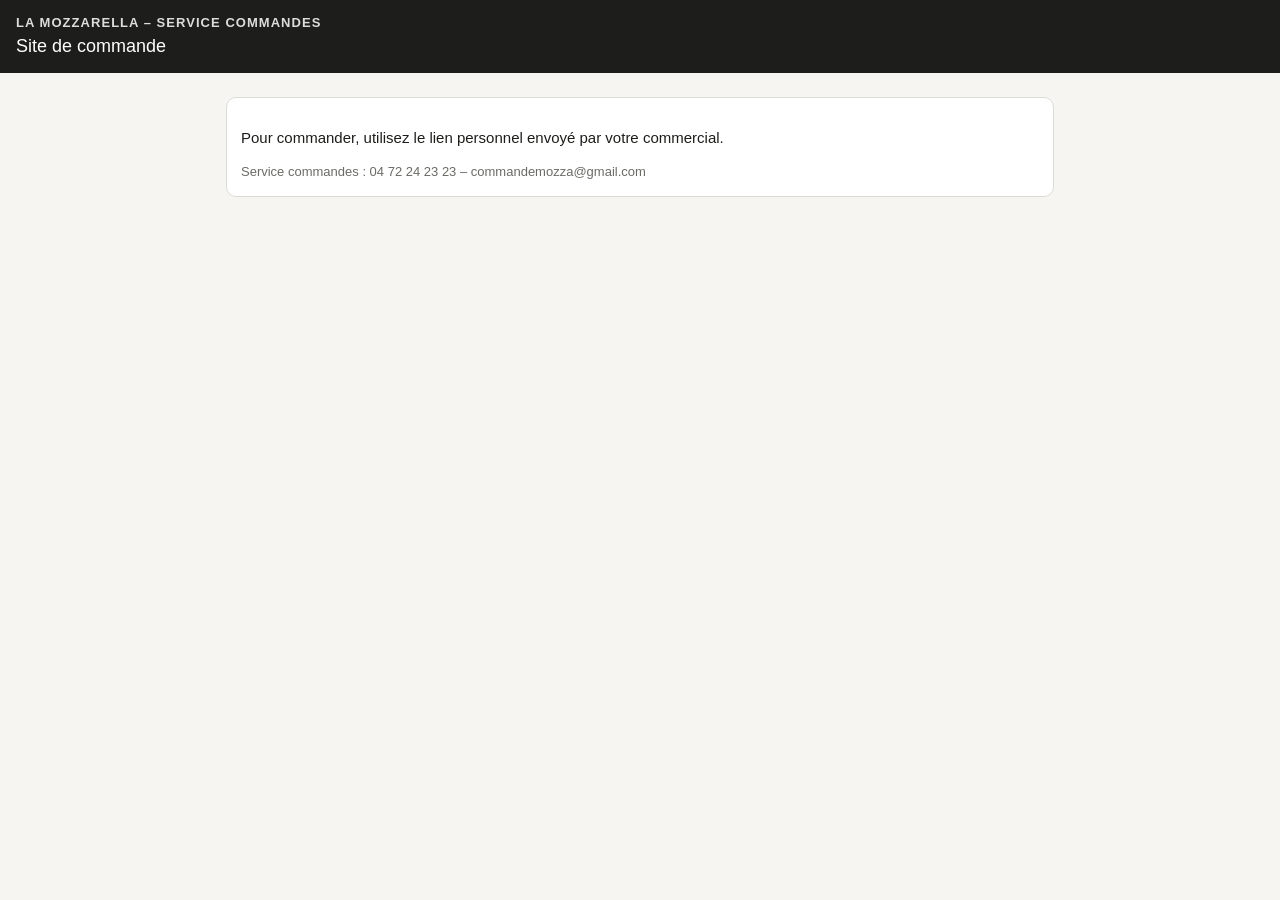
<file: site_commandes/index.html>
<!doctype html><html lang="fr"><head><meta charset="utf-8"><meta name="viewport" content="width=device-width,initial-scale=1">
<meta name="robots" content="noindex,nofollow"><title>Commandes – La Mozzarella</title><link rel="stylesheet" href="assets/style.css"></head>
<body><header class="top"><div class="brand">LA MOZZARELLA – SERVICE COMMANDES</div><div class="sub">Site de commande</div></header>
<main><div class="card"><p>Pour commander, utilisez le lien personnel envoyé par votre commercial.</p>
<p class="hint">Service commandes : 04 72 24 23 23 – commandemozza@gmail.com</p></div></main></body></html>
</file>
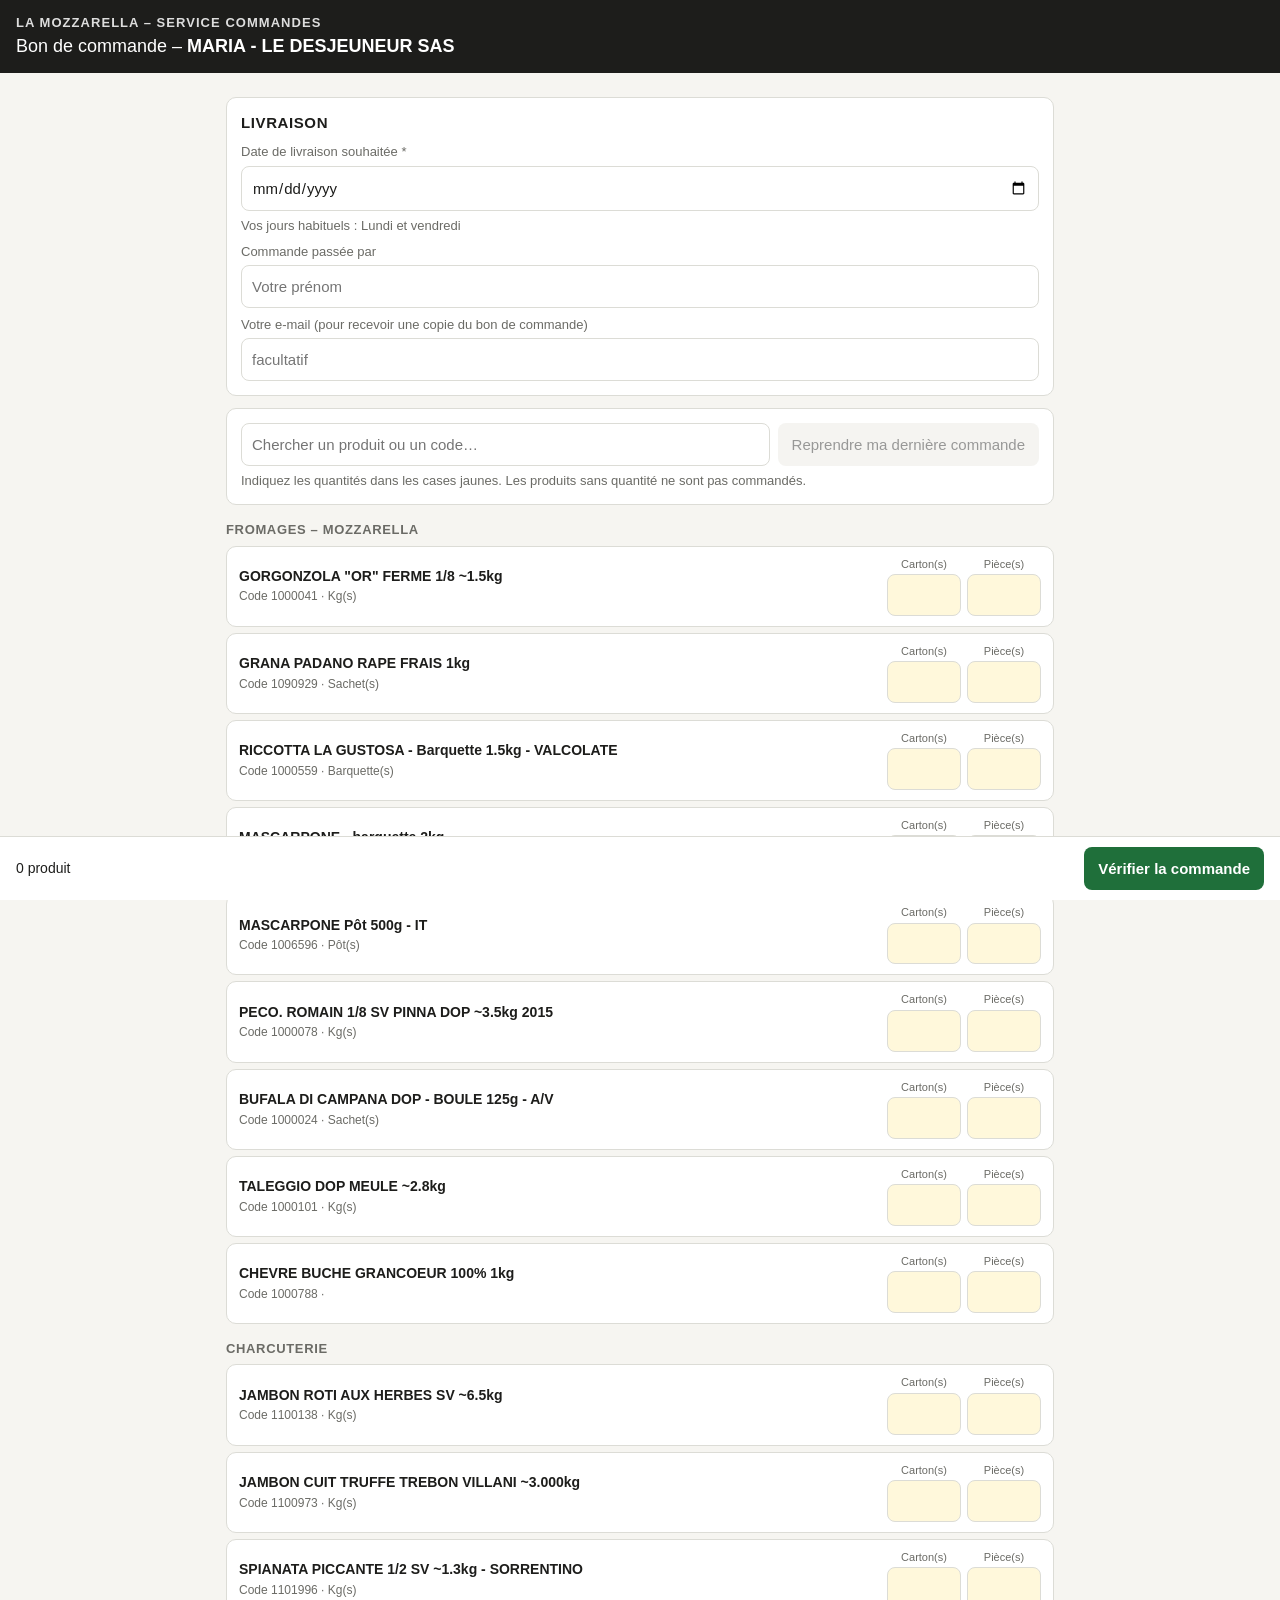
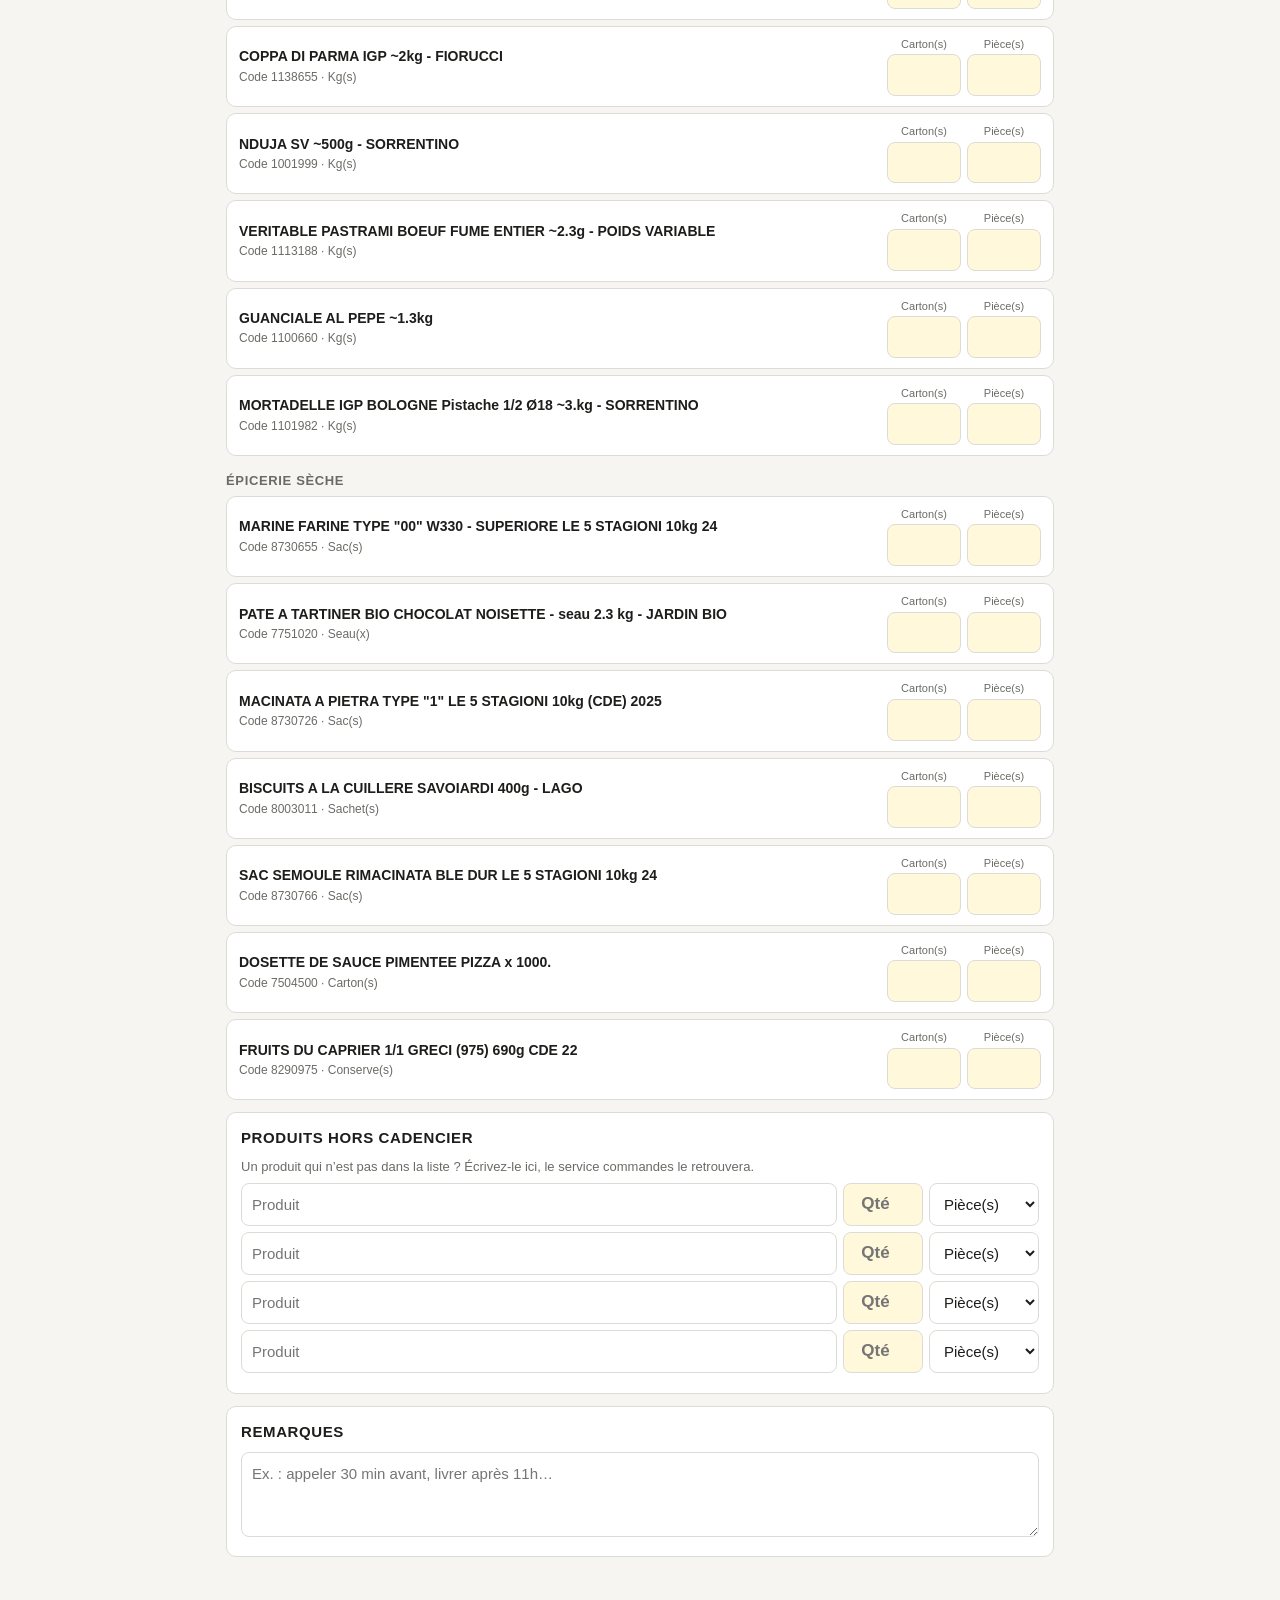
<file: site_commandes/613f5e9f/index.html>
<!doctype html>
<html lang="fr"><head><meta charset="utf-8"><meta name="viewport" content="width=device-width,initial-scale=1">
<meta name="robots" content="noindex,nofollow"><title>Commande – MARIA – La Mozzarella</title>
<link rel="stylesheet" href="../assets/style.css"></head>
<body><header class="top"><div class="brand">LA MOZZARELLA – SERVICE COMMANDES</div><div class="sub">Bon de commande – <strong id="client"></strong></div></header>
<main id="app"></main>
<script>window.CLIENT = {"token": "613f5e9f", "short": "MARIA", "client": "MARIA - LE DESJEUNEUR SAS", "commercial": "Jean-Marc Félix", "qtycols": ["Carton(s)", "Pièce(s)"], "sections": [{"name": "FROMAGES – MOZZARELLA", "items": [{"code": "1000041", "designation": "GORGONZOLA \"OR\" FERME 1/8 ~1.5kg", "unit": "Kg(s)"}, {"code": "1090929", "designation": "GRANA PADANO RAPE FRAIS 1kg", "unit": "Sachet(s)"}, {"code": "1000559", "designation": "RICCOTTA LA GUSTOSA - Barquette 1.5kg - VALCOLATE", "unit": "Barquette(s)"}, {"code": "1001739", "designation": "MASCARPONE - barquette 2kg", "unit": "Pôt(s)"}, {"code": "1006596", "designation": "MASCARPONE Pôt 500g - IT", "unit": "Pôt(s)"}, {"code": "1000078", "designation": "PECO. ROMAIN 1/8 SV PINNA DOP ~3.5kg 2015", "unit": "Kg(s)"}, {"code": "1000024", "designation": "BUFALA DI CAMPANA DOP - BOULE 125g - A/V", "unit": "Sachet(s)"}, {"code": "1000101", "designation": "TALEGGIO DOP MEULE ~2.8kg", "unit": "Kg(s)"}, {"code": "1000788", "designation": "CHEVRE BUCHE GRANCOEUR 100% 1kg", "unit": ""}]}, {"name": "CHARCUTERIE", "items": [{"code": "1100138", "designation": "JAMBON ROTI AUX HERBES SV ~6.5kg", "unit": "Kg(s)"}, {"code": "1100973", "designation": "JAMBON CUIT TRUFFE TREBON VILLANI ~3.000kg", "unit": "Kg(s)"}, {"code": "1101996", "designation": "SPIANATA PICCANTE 1/2 SV ~1.3kg - SORRENTINO", "unit": "Kg(s)"}, {"code": "1138655", "designation": "COPPA DI PARMA IGP ~2kg - FIORUCCI", "unit": "Kg(s)"}, {"code": "1001999", "designation": "NDUJA SV ~500g - SORRENTINO", "unit": "Kg(s)"}, {"code": "1113188", "designation": "VERITABLE PASTRAMI BOEUF FUME ENTIER ~2.3g - POIDS VARIABLE", "unit": "Kg(s)"}, {"code": "1100660", "designation": "GUANCIALE AL PEPE ~1.3kg", "unit": "Kg(s)"}, {"code": "1101982", "designation": "MORTADELLE IGP BOLOGNE Pistache 1/2 Ø18 ~3.kg - SORRENTINO", "unit": "Kg(s)"}]}, {"name": "ÉPICERIE SÈCHE", "items": [{"code": "8730655", "designation": "MARINE FARINE TYPE \"00\" W330 - SUPERIORE LE 5 STAGIONI 10kg 24", "unit": "Sac(s)"}, {"code": "7751020", "designation": "PATE A TARTINER BIO CHOCOLAT NOISETTE - seau 2.3 kg - JARDIN BIO", "unit": "Seau(x)"}, {"code": "8730726", "designation": "MACINATA A PIETRA TYPE \"1\" LE 5 STAGIONI 10kg (CDE) 2025", "unit": "Sac(s)"}, {"code": "8003011", "designation": "BISCUITS A LA CUILLERE SAVOIARDI 400g - LAGO", "unit": "Sachet(s)"}, {"code": "8730766", "designation": "SAC SEMOULE RIMACINATA BLE DUR LE 5 STAGIONI 10kg 24", "unit": "Sac(s)"}, {"code": "7504500", "designation": "DOSETTE DE SAUCE PIMENTEE PIZZA x 1000.", "unit": "Carton(s)"}, {"code": "8290975", "designation": "FRUITS DU CAPRIER 1/1 GRECI (975) 690g CDE 22", "unit": "Conserve(s)"}]}], "livraison": "Lundi et vendredi"};</script>
<script src="../assets/config.js"></script>
<script src="../assets/vendor/jspdf.umd.min.js"></script>
<script src="../assets/vendor/jspdf.plugin.autotable.min.js"></script>
<script src="../assets/app.js"></script>
</body></html>
</file>
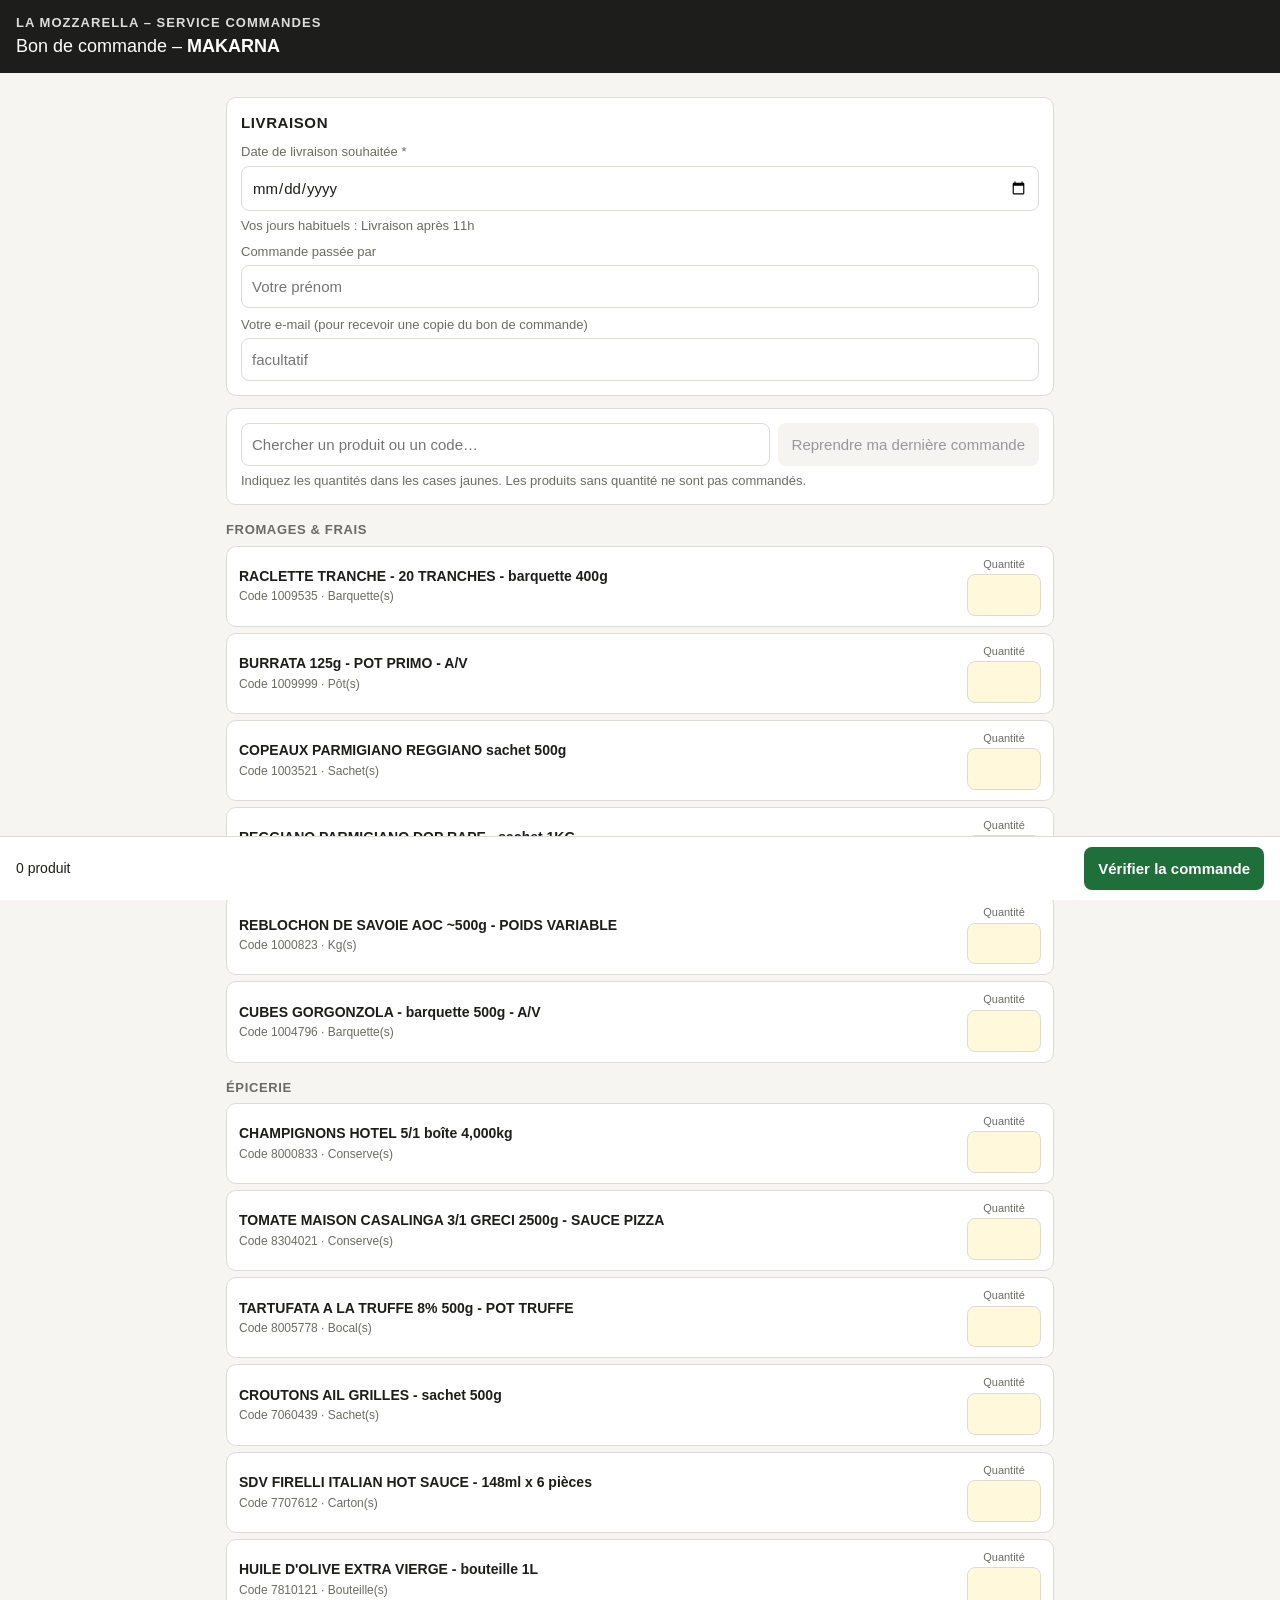
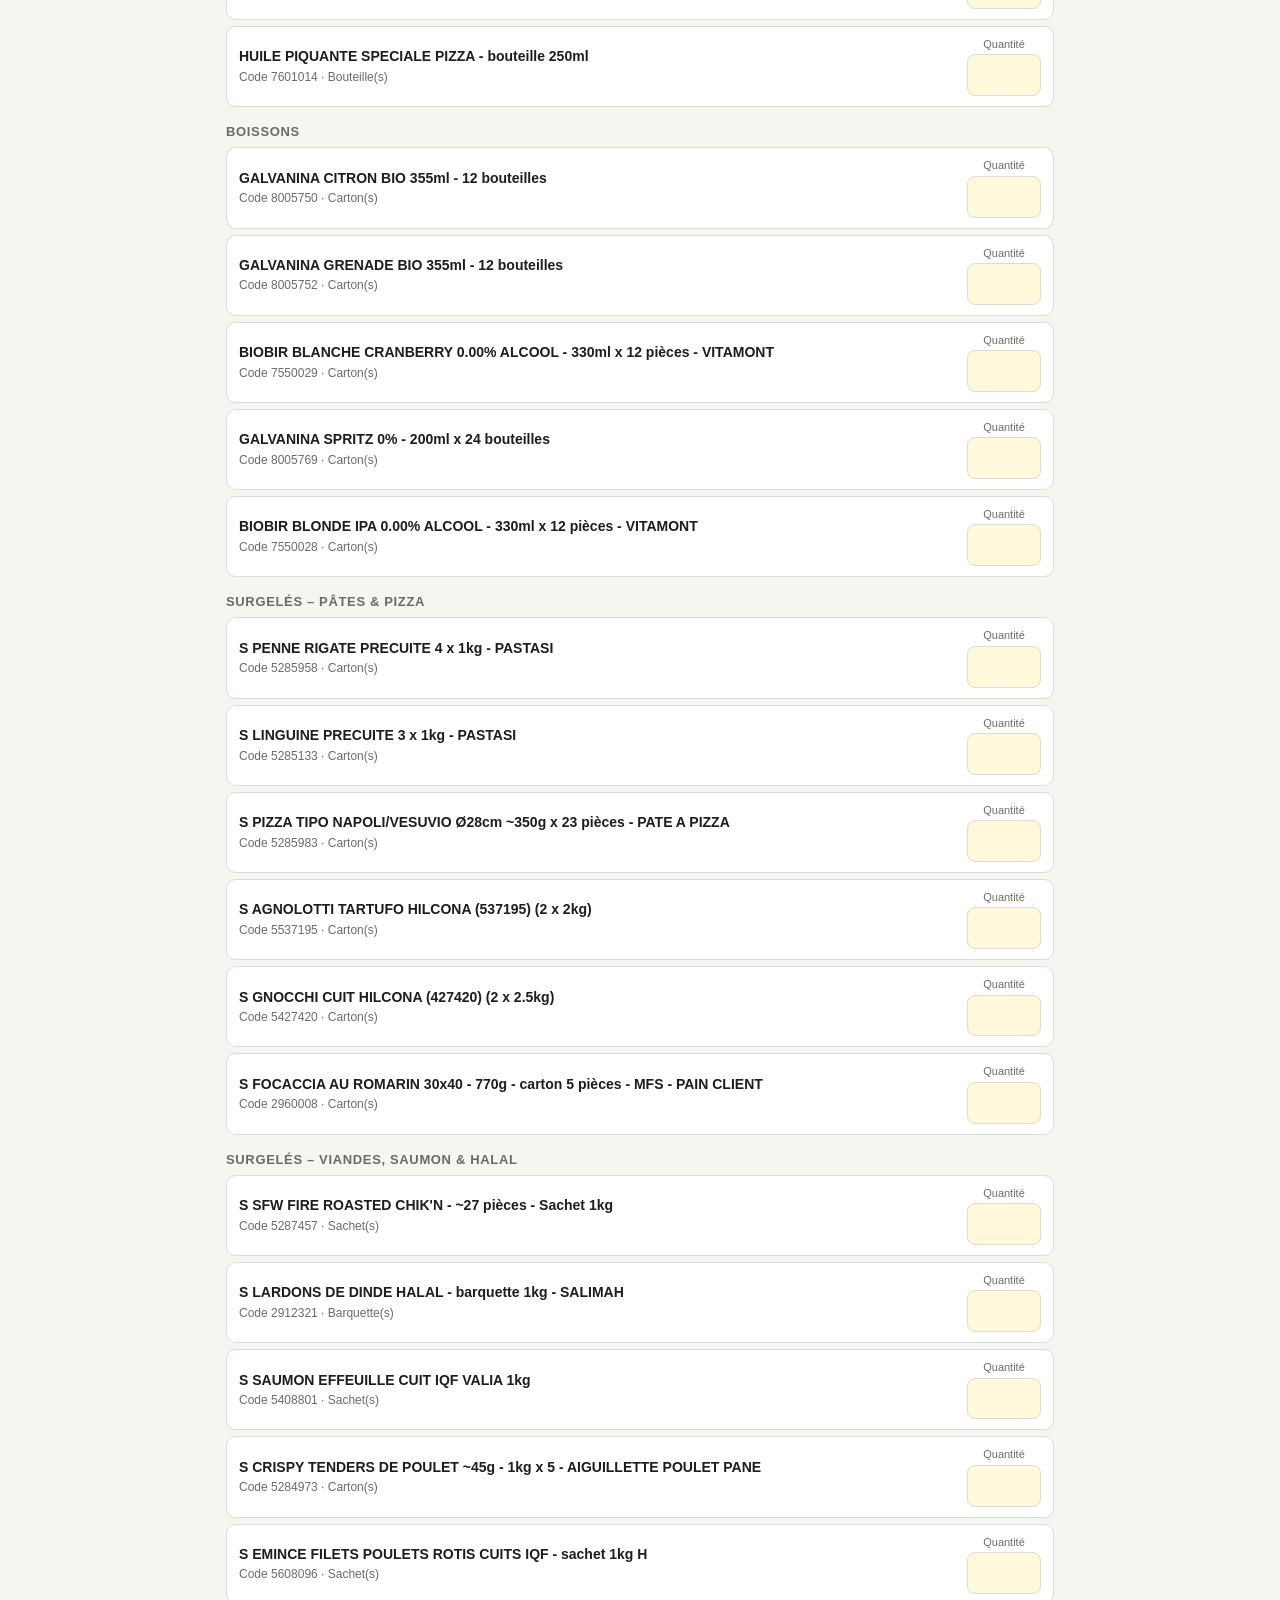
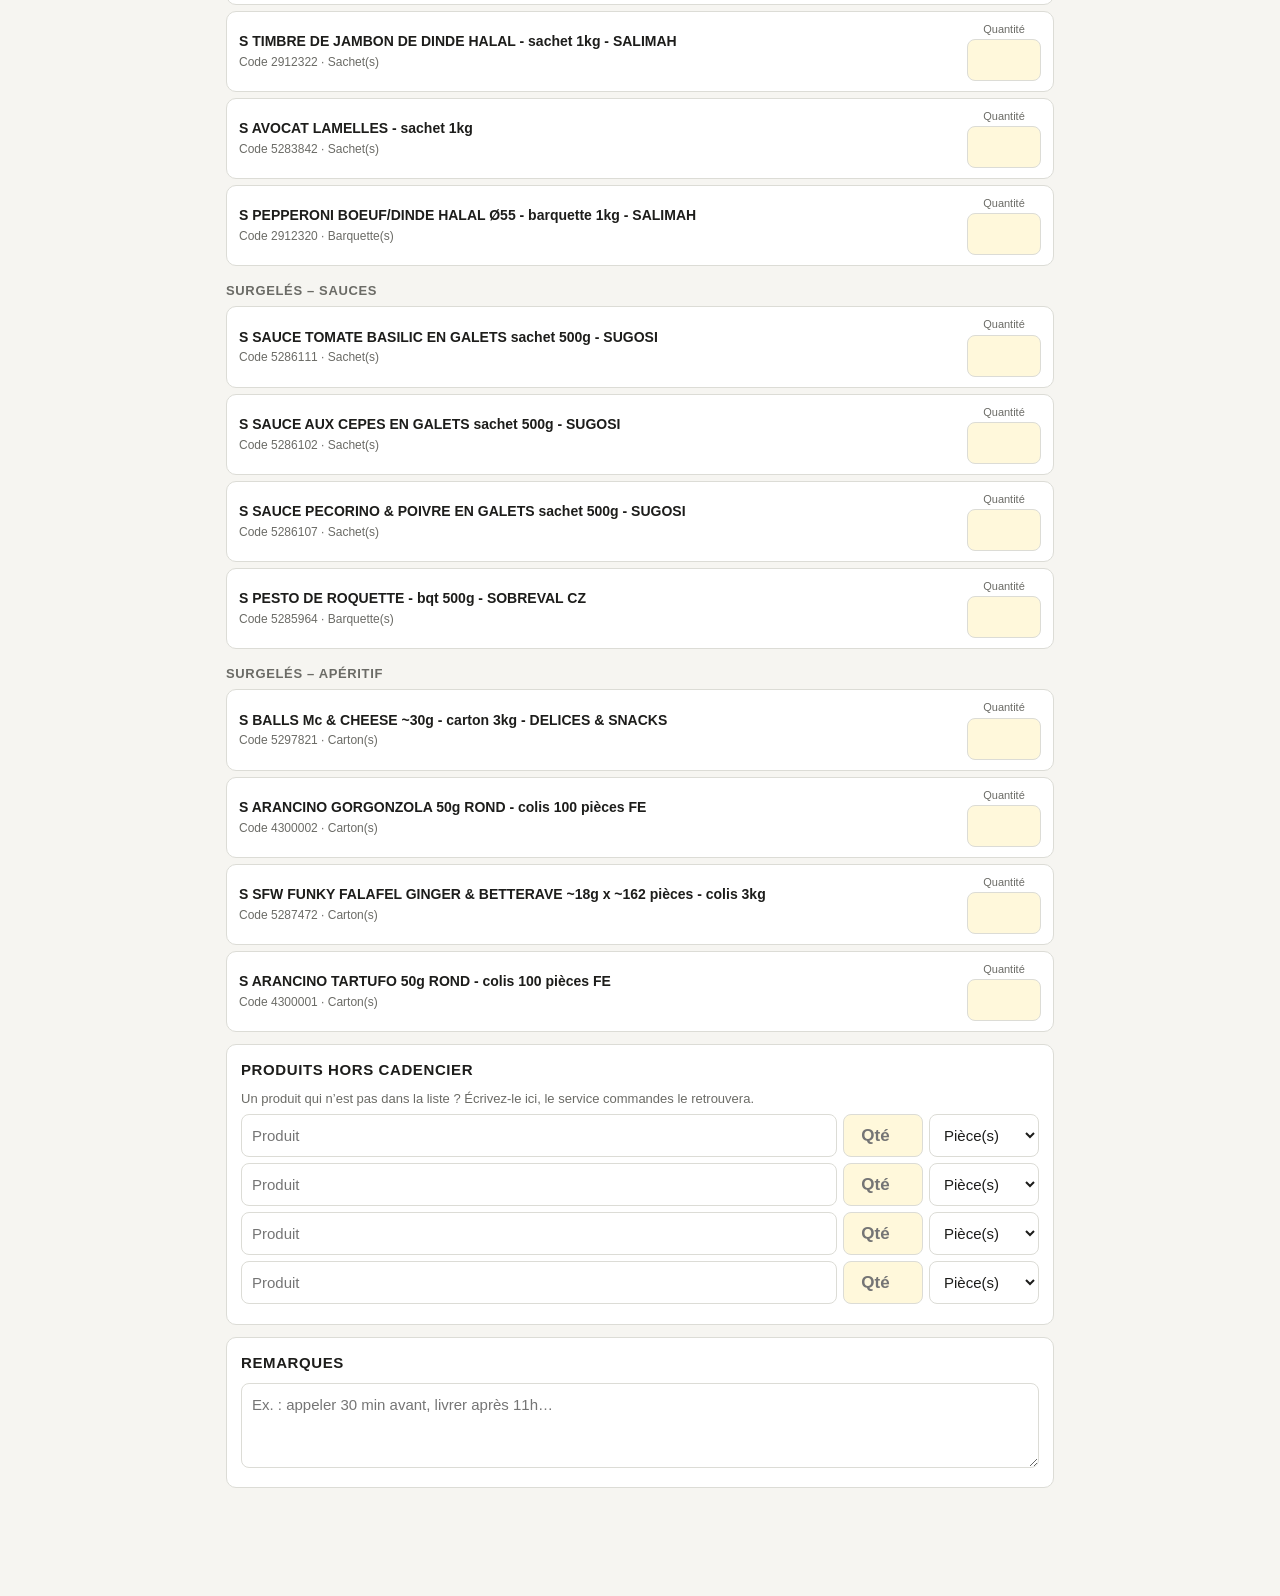
<file: site_commandes/6c35f7b5/index.html>
<!doctype html>
<html lang="fr"><head><meta charset="utf-8"><meta name="viewport" content="width=device-width,initial-scale=1">
<meta name="robots" content="noindex,nofollow"><title>Commande – MAKARNA – La Mozzarella</title>
<link rel="stylesheet" href="../assets/style.css"></head>
<body><header class="top"><div class="brand">LA MOZZARELLA – SERVICE COMMANDES</div><div class="sub">Bon de commande – <strong id="client"></strong></div></header>
<main id="app"></main>
<script>window.CLIENT = {"token": "6c35f7b5", "short": "MAKARNA", "client": "MAKARNA", "commercial": "", "qtycols": ["Quantité"], "sections": [{"name": "FROMAGES & FRAIS", "items": [{"code": "1009535", "designation": "RACLETTE TRANCHE - 20 TRANCHES - barquette 400g", "unit": "Barquette(s)"}, {"code": "1009999", "designation": "BURRATA 125g - POT PRIMO - A/V", "unit": "Pôt(s)"}, {"code": "1003521", "designation": "COPEAUX PARMIGIANO REGGIANO sachet 500g", "unit": "Sachet(s)"}, {"code": "1000666", "designation": "REGGIANO PARMIGIANO DOP RAPE - sachet 1KG", "unit": "Sachet(s)"}, {"code": "1000823", "designation": "REBLOCHON DE SAVOIE AOC ~500g - POIDS VARIABLE", "unit": "Kg(s)"}, {"code": "1004796", "designation": "CUBES GORGONZOLA - barquette 500g - A/V", "unit": "Barquette(s)"}]}, {"name": "ÉPICERIE", "items": [{"code": "8000833", "designation": "CHAMPIGNONS HOTEL 5/1 boîte 4,000kg", "unit": "Conserve(s)"}, {"code": "8304021", "designation": "TOMATE MAISON CASALINGA 3/1 GRECI 2500g - SAUCE PIZZA", "unit": "Conserve(s)"}, {"code": "8005778", "designation": "TARTUFATA A LA TRUFFE 8% 500g - POT TRUFFE", "unit": "Bocal(s)"}, {"code": "7060439", "designation": "CROUTONS AIL GRILLES - sachet 500g", "unit": "Sachet(s)"}, {"code": "7707612", "designation": "SDV FIRELLI ITALIAN HOT SAUCE - 148ml x 6 pièces", "unit": "Carton(s)"}, {"code": "7810121", "designation": "HUILE D'OLIVE EXTRA VIERGE - bouteille 1L", "unit": "Bouteille(s)"}, {"code": "7601014", "designation": "HUILE PIQUANTE SPECIALE PIZZA - bouteille 250ml", "unit": "Bouteille(s)"}]}, {"name": "BOISSONS", "items": [{"code": "8005750", "designation": "GALVANINA CITRON BIO 355ml - 12 bouteilles", "unit": "Carton(s)"}, {"code": "8005752", "designation": "GALVANINA GRENADE BIO 355ml - 12 bouteilles", "unit": "Carton(s)"}, {"code": "7550029", "designation": "BIOBIR BLANCHE CRANBERRY 0.00% ALCOOL - 330ml x 12 pièces - VITAMONT", "unit": "Carton(s)"}, {"code": "8005769", "designation": "GALVANINA SPRITZ 0% - 200ml x 24 bouteilles", "unit": "Carton(s)"}, {"code": "7550028", "designation": "BIOBIR BLONDE IPA 0.00% ALCOOL - 330ml x 12 pièces - VITAMONT", "unit": "Carton(s)"}]}, {"name": "SURGELÉS – PÂTES & PIZZA", "items": [{"code": "5285958", "designation": "S PENNE RIGATE PRECUITE 4 x 1kg - PASTASI", "unit": "Carton(s)"}, {"code": "5285133", "designation": "S LINGUINE PRECUITE 3 x 1kg - PASTASI", "unit": "Carton(s)"}, {"code": "5285983", "designation": "S PIZZA TIPO NAPOLI/VESUVIO Ø28cm ~350g x 23 pièces - PATE A PIZZA", "unit": "Carton(s)"}, {"code": "5537195", "designation": "S AGNOLOTTI TARTUFO HILCONA (537195) (2 x 2kg)", "unit": "Carton(s)"}, {"code": "5427420", "designation": "S GNOCCHI CUIT HILCONA (427420) (2 x 2.5kg)", "unit": "Carton(s)"}, {"code": "2960008", "designation": "S FOCACCIA AU ROMARIN 30x40 - 770g - carton 5 pièces - MFS - PAIN CLIENT", "unit": "Carton(s)"}]}, {"name": "SURGELÉS – VIANDES, SAUMON & HALAL", "items": [{"code": "5287457", "designation": "S SFW FIRE ROASTED CHIK'N - ~27 pièces - Sachet 1kg", "unit": "Sachet(s)"}, {"code": "2912321", "designation": "S LARDONS DE DINDE HALAL - barquette 1kg - SALIMAH", "unit": "Barquette(s)"}, {"code": "5408801", "designation": "S SAUMON EFFEUILLE CUIT IQF VALIA 1kg", "unit": "Sachet(s)"}, {"code": "5284973", "designation": "S CRISPY TENDERS DE POULET ~45g - 1kg x 5 - AIGUILLETTE POULET PANE", "unit": "Carton(s)"}, {"code": "5608096", "designation": "S EMINCE FILETS POULETS ROTIS CUITS IQF - sachet 1kg H", "unit": "Sachet(s)"}, {"code": "2912322", "designation": "S TIMBRE DE JAMBON DE DINDE HALAL - sachet 1kg - SALIMAH", "unit": "Sachet(s)"}, {"code": "5283842", "designation": "S AVOCAT LAMELLES - sachet 1kg", "unit": "Sachet(s)"}, {"code": "2912320", "designation": "S PEPPERONI BOEUF/DINDE HALAL Ø55 - barquette 1kg - SALIMAH", "unit": "Barquette(s)"}]}, {"name": "SURGELÉS – SAUCES", "items": [{"code": "5286111", "designation": "S SAUCE TOMATE BASILIC EN GALETS sachet 500g - SUGOSI", "unit": "Sachet(s)"}, {"code": "5286102", "designation": "S SAUCE AUX CEPES EN GALETS sachet 500g - SUGOSI", "unit": "Sachet(s)"}, {"code": "5286107", "designation": "S SAUCE PECORINO & POIVRE EN GALETS sachet 500g - SUGOSI", "unit": "Sachet(s)"}, {"code": "5285964", "designation": "S PESTO DE ROQUETTE - bqt 500g - SOBREVAL CZ", "unit": "Barquette(s)"}]}, {"name": "SURGELÉS – APÉRITIF", "items": [{"code": "5297821", "designation": "S BALLS Mc & CHEESE ~30g - carton 3kg - DELICES & SNACKS", "unit": "Carton(s)"}, {"code": "4300002", "designation": "S ARANCINO GORGONZOLA 50g ROND - colis 100 pièces FE", "unit": "Carton(s)"}, {"code": "5287472", "designation": "S SFW FUNKY FALAFEL GINGER & BETTERAVE ~18g x ~162 pièces - colis 3kg", "unit": "Carton(s)"}, {"code": "4300001", "designation": "S ARANCINO TARTUFO 50g ROND - colis 100 pièces FE", "unit": "Carton(s)"}]}], "livraison": "Livraison après 11h"};</script>
<script src="../assets/config.js"></script>
<script src="../assets/vendor/jspdf.umd.min.js"></script>
<script src="../assets/vendor/jspdf.plugin.autotable.min.js"></script>
<script src="../assets/app.js"></script>
</body></html>
</file>
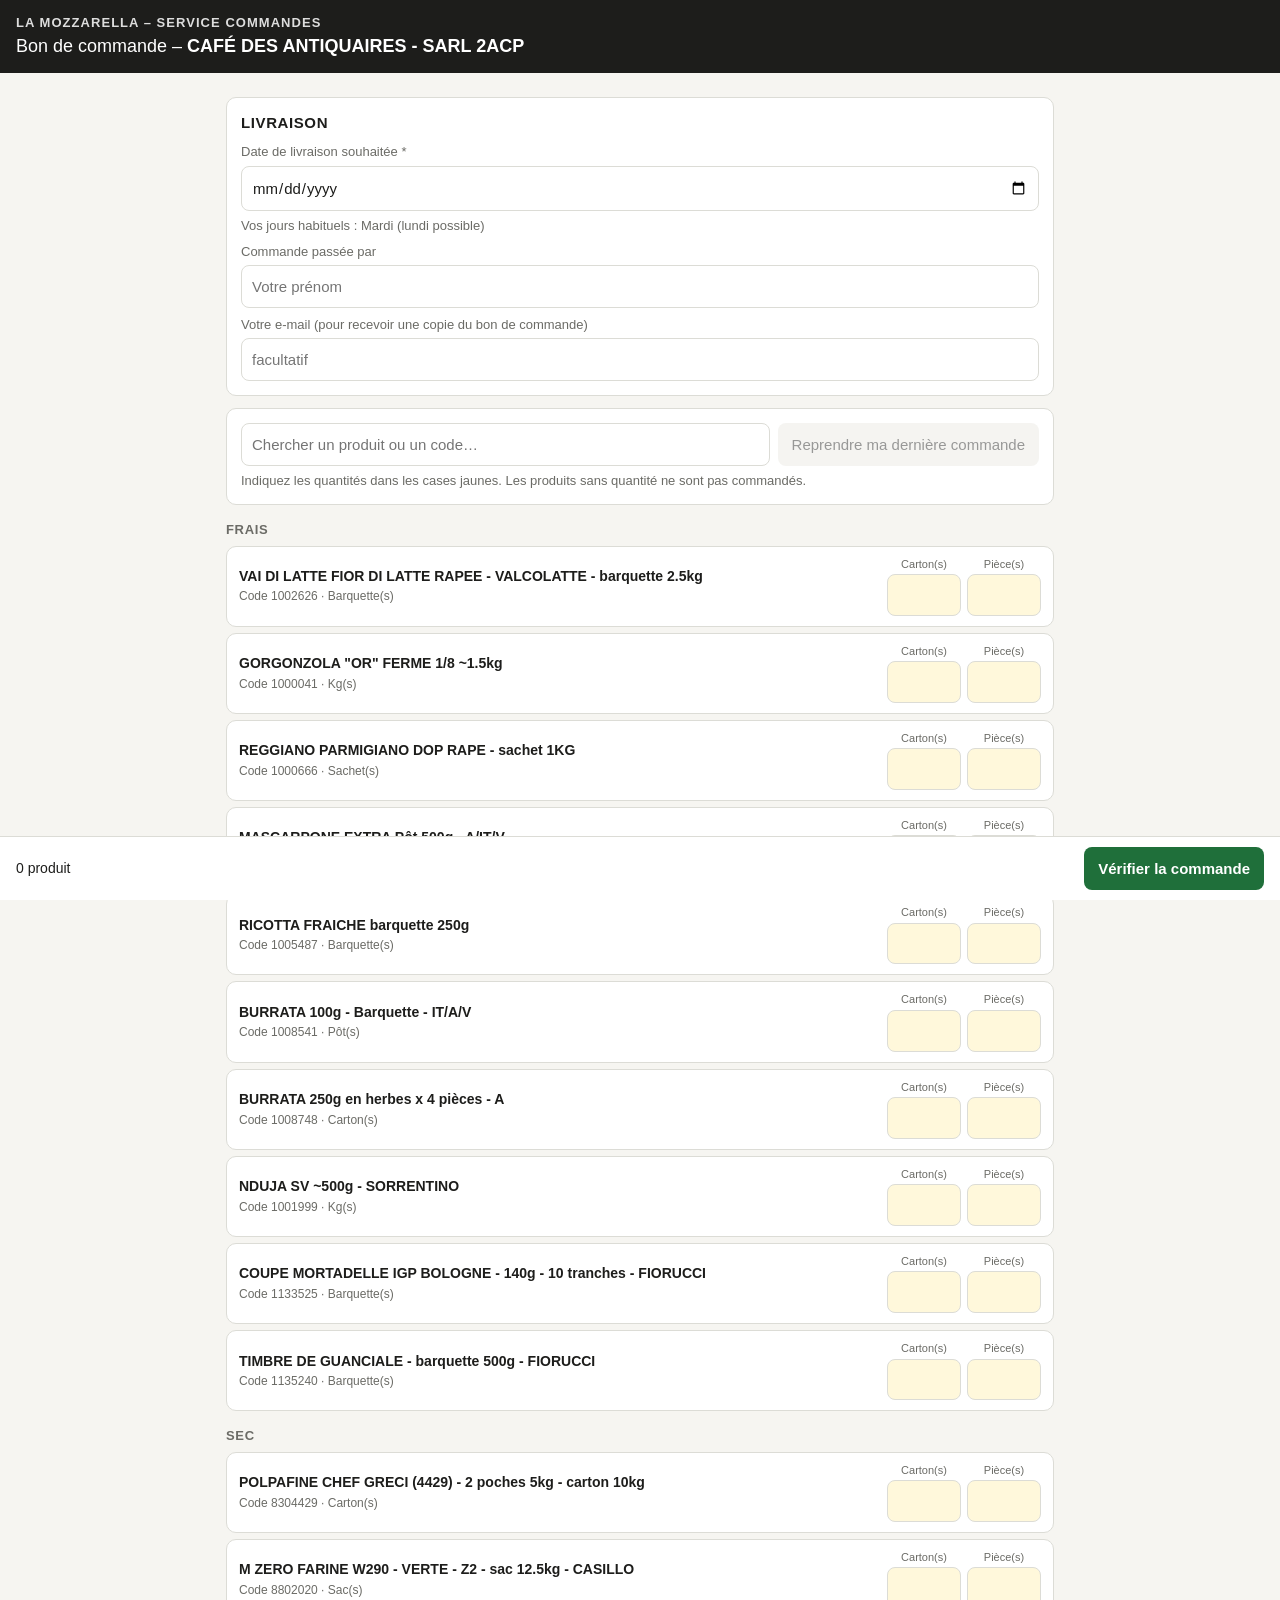
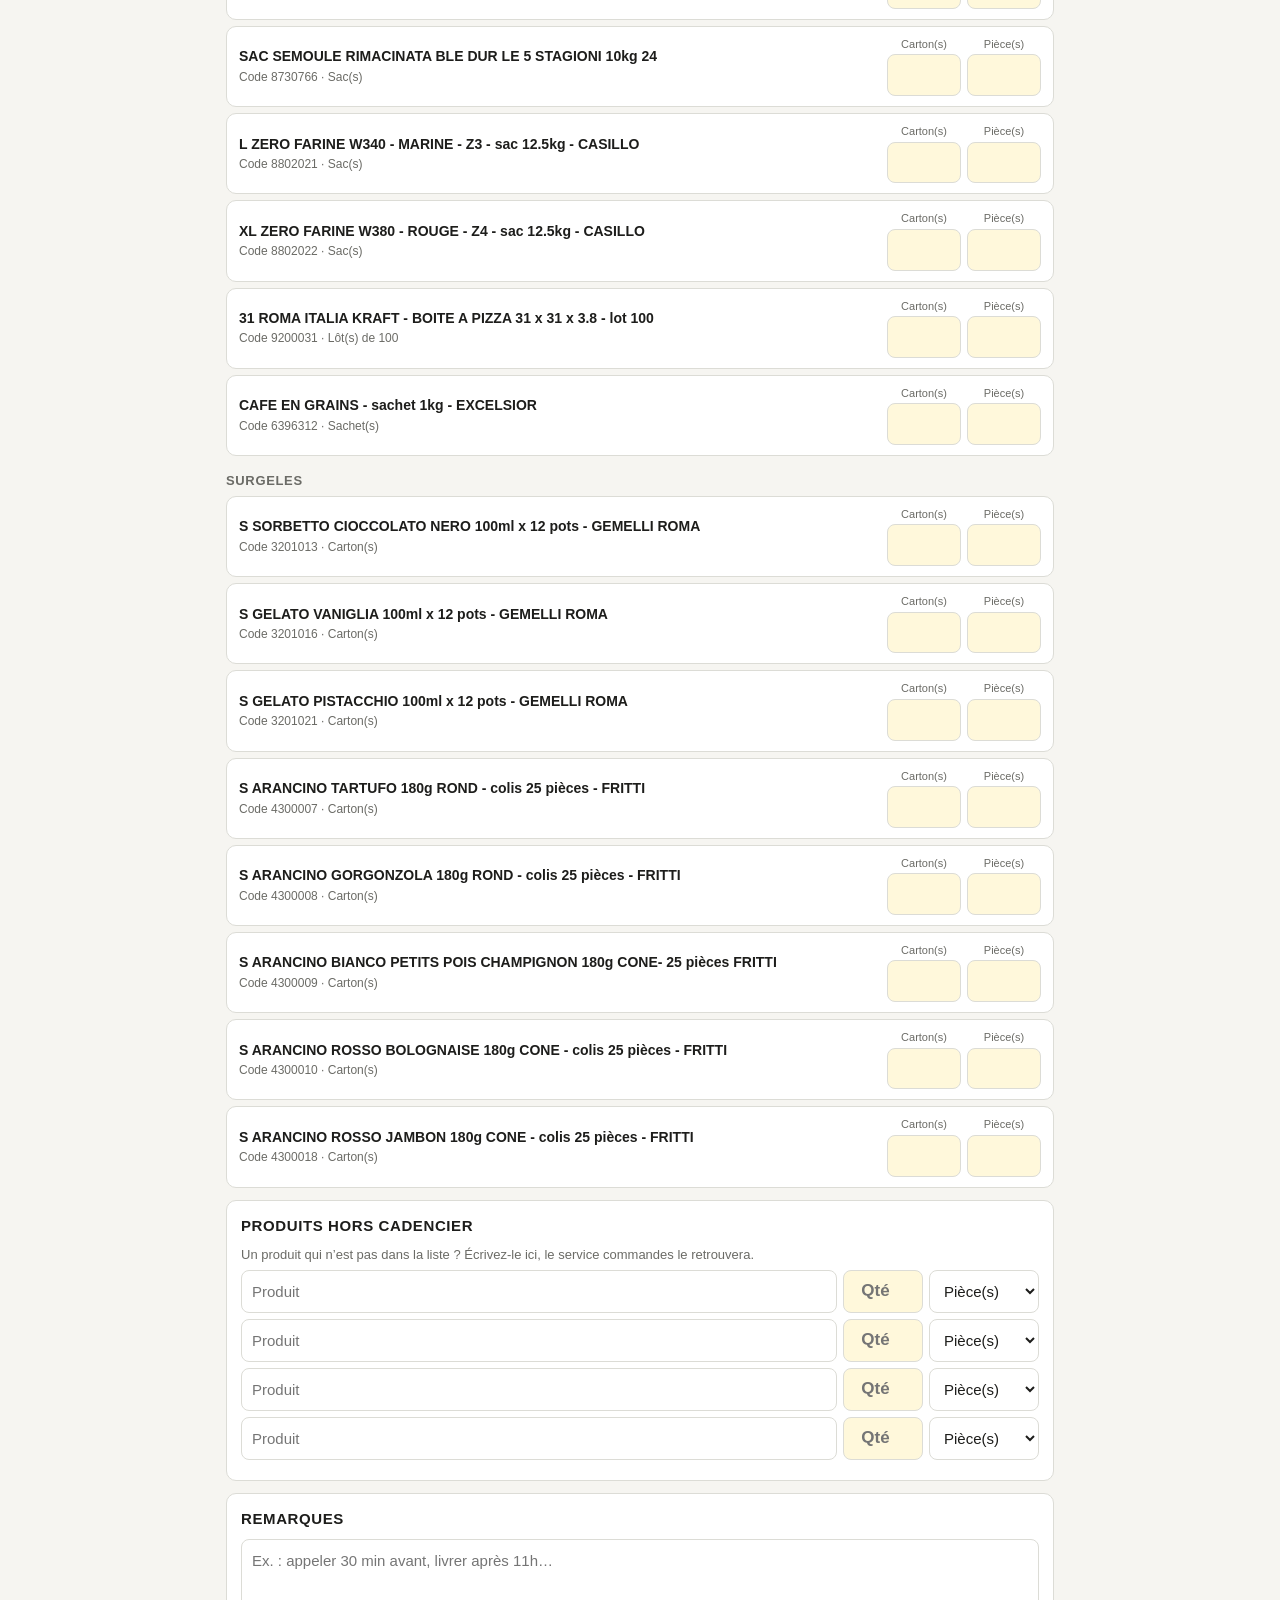
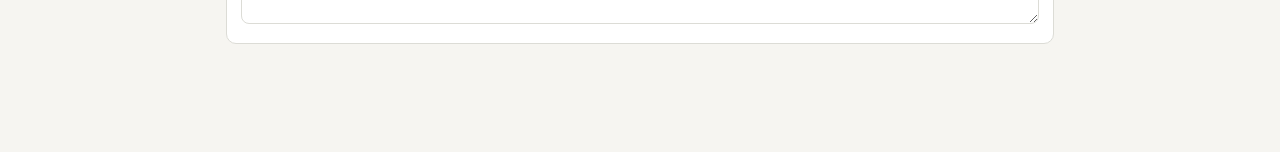
<file: site_commandes/c8e27565/index.html>
<!doctype html>
<html lang="fr"><head><meta charset="utf-8"><meta name="viewport" content="width=device-width,initial-scale=1">
<meta name="robots" content="noindex,nofollow"><title>Commande – ANTIQUAIRES – La Mozzarella</title>
<link rel="stylesheet" href="../assets/style.css"></head>
<body><header class="top"><div class="brand">LA MOZZARELLA – SERVICE COMMANDES</div><div class="sub">Bon de commande – <strong id="client"></strong></div></header>
<main id="app"></main>
<script>window.CLIENT = {"token": "c8e27565", "short": "ANTIQUAIRES", "client": "CAFÉ DES ANTIQUAIRES - SARL 2ACP", "commercial": "Jean-Marc Félix", "qtycols": ["Carton(s)", "Pièce(s)"], "sections": [{"name": "FRAIS", "items": [{"code": "1002626", "designation": "VAI DI LATTE FIOR DI LATTE RAPEE - VALCOLATTE - barquette 2.5kg", "unit": "Barquette(s)"}, {"code": "1000041", "designation": "GORGONZOLA \"OR\" FERME 1/8  ~1.5kg", "unit": "Kg(s)"}, {"code": "1000666", "designation": "REGGIANO PARMIGIANO DOP RAPE - sachet 1KG", "unit": "Sachet(s)"}, {"code": "1000738", "designation": "MASCARPONE EXTRA Pôt 500g - A/IT/V", "unit": "Pôt(s)"}, {"code": "1005487", "designation": "RICOTTA FRAICHE barquette 250g", "unit": "Barquette(s)"}, {"code": "1008541", "designation": "BURRATA 100g - Barquette  - IT/A/V", "unit": "Pôt(s)"}, {"code": "1008748", "designation": "BURRATA 250g en herbes x 4 pièces - A", "unit": "Carton(s)"}, {"code": "1001999", "designation": "NDUJA SV ~500g - SORRENTINO", "unit": "Kg(s)"}, {"code": "1133525", "designation": "COUPE MORTADELLE IGP BOLOGNE - 140g - 10 tranches - FIORUCCI", "unit": "Barquette(s)"}, {"code": "1135240", "designation": "TIMBRE DE GUANCIALE - barquette 500g  - FIORUCCI", "unit": "Barquette(s)"}]}, {"name": "SEC", "items": [{"code": "8304429", "designation": "POLPAFINE CHEF GRECI (4429) - 2 poches 5kg - carton 10kg", "unit": "Carton(s)"}, {"code": "8802020", "designation": "M ZERO FARINE W290 - VERTE - Z2 - sac 12.5kg - CASILLO", "unit": "Sac(s)"}, {"code": "8730766", "designation": "SAC SEMOULE RIMACINATA BLE DUR LE 5 STAGIONI 10kg 24", "unit": "Sac(s)"}, {"code": "8802021", "designation": "L ZERO FARINE W340 - MARINE - Z3 - sac 12.5kg - CASILLO", "unit": "Sac(s)"}, {"code": "8802022", "designation": "XL ZERO FARINE W380 - ROUGE - Z4 - sac 12.5kg - CASILLO", "unit": "Sac(s)"}, {"code": "9200031", "designation": "31 ROMA ITALIA KRAFT - BOITE A PIZZA 31 x 31 x 3.8 - lot 100", "unit": "Lôt(s) de 100"}, {"code": "6396312", "designation": "CAFE EN GRAINS - sachet 1kg - EXCELSIOR", "unit": "Sachet(s)"}]}, {"name": "SURGELES", "items": [{"code": "3201013", "designation": "S SORBETTO CIOCCOLATO NERO 100ml x 12 pots - GEMELLI ROMA", "unit": "Carton(s)"}, {"code": "3201016", "designation": "S GELATO VANIGLIA 100ml x 12 pots - GEMELLI ROMA", "unit": "Carton(s)"}, {"code": "3201021", "designation": "S GELATO PISTACCHIO 100ml x 12 pots - GEMELLI ROMA", "unit": "Carton(s)"}, {"code": "4300007", "designation": "S ARANCINO TARTUFO 180g ROND - colis 25 pièces - FRITTI", "unit": "Carton(s)"}, {"code": "4300008", "designation": "S ARANCINO GORGONZOLA 180g ROND - colis 25 pièces - FRITTI", "unit": "Carton(s)"}, {"code": "4300009", "designation": "S ARANCINO BIANCO PETITS POIS CHAMPIGNON 180g CONE- 25 pièces FRITTI", "unit": "Carton(s)"}, {"code": "4300010", "designation": "S ARANCINO ROSSO BOLOGNAISE 180g CONE - colis 25 pièces - FRITTI", "unit": "Carton(s)"}, {"code": "4300018", "designation": "S ARANCINO ROSSO JAMBON 180g CONE - colis 25 pièces - FRITTI", "unit": "Carton(s)"}]}], "livraison": "Mardi (lundi possible)"};</script>
<script src="../assets/config.js"></script>
<script src="../assets/vendor/jspdf.umd.min.js"></script>
<script src="../assets/vendor/jspdf.plugin.autotable.min.js"></script>
<script src="../assets/app.js"></script>
</body></html>
</file>
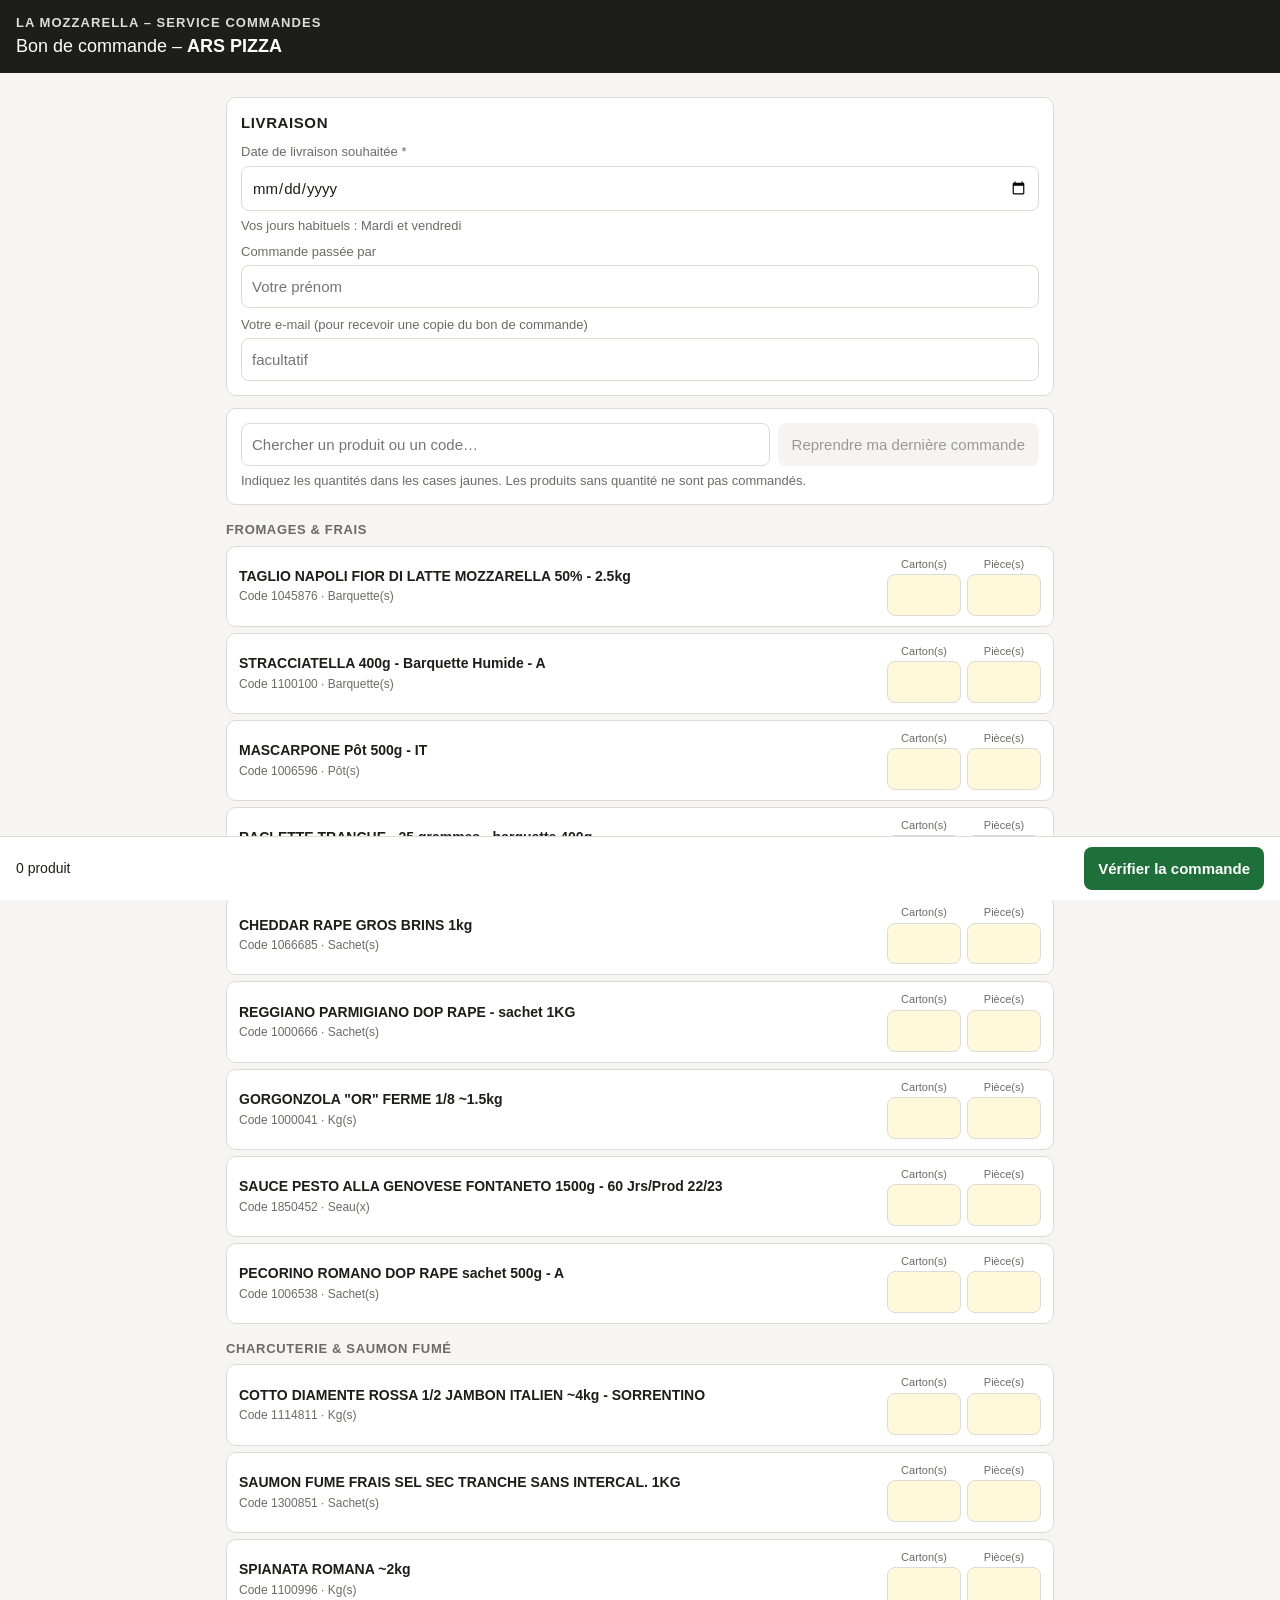
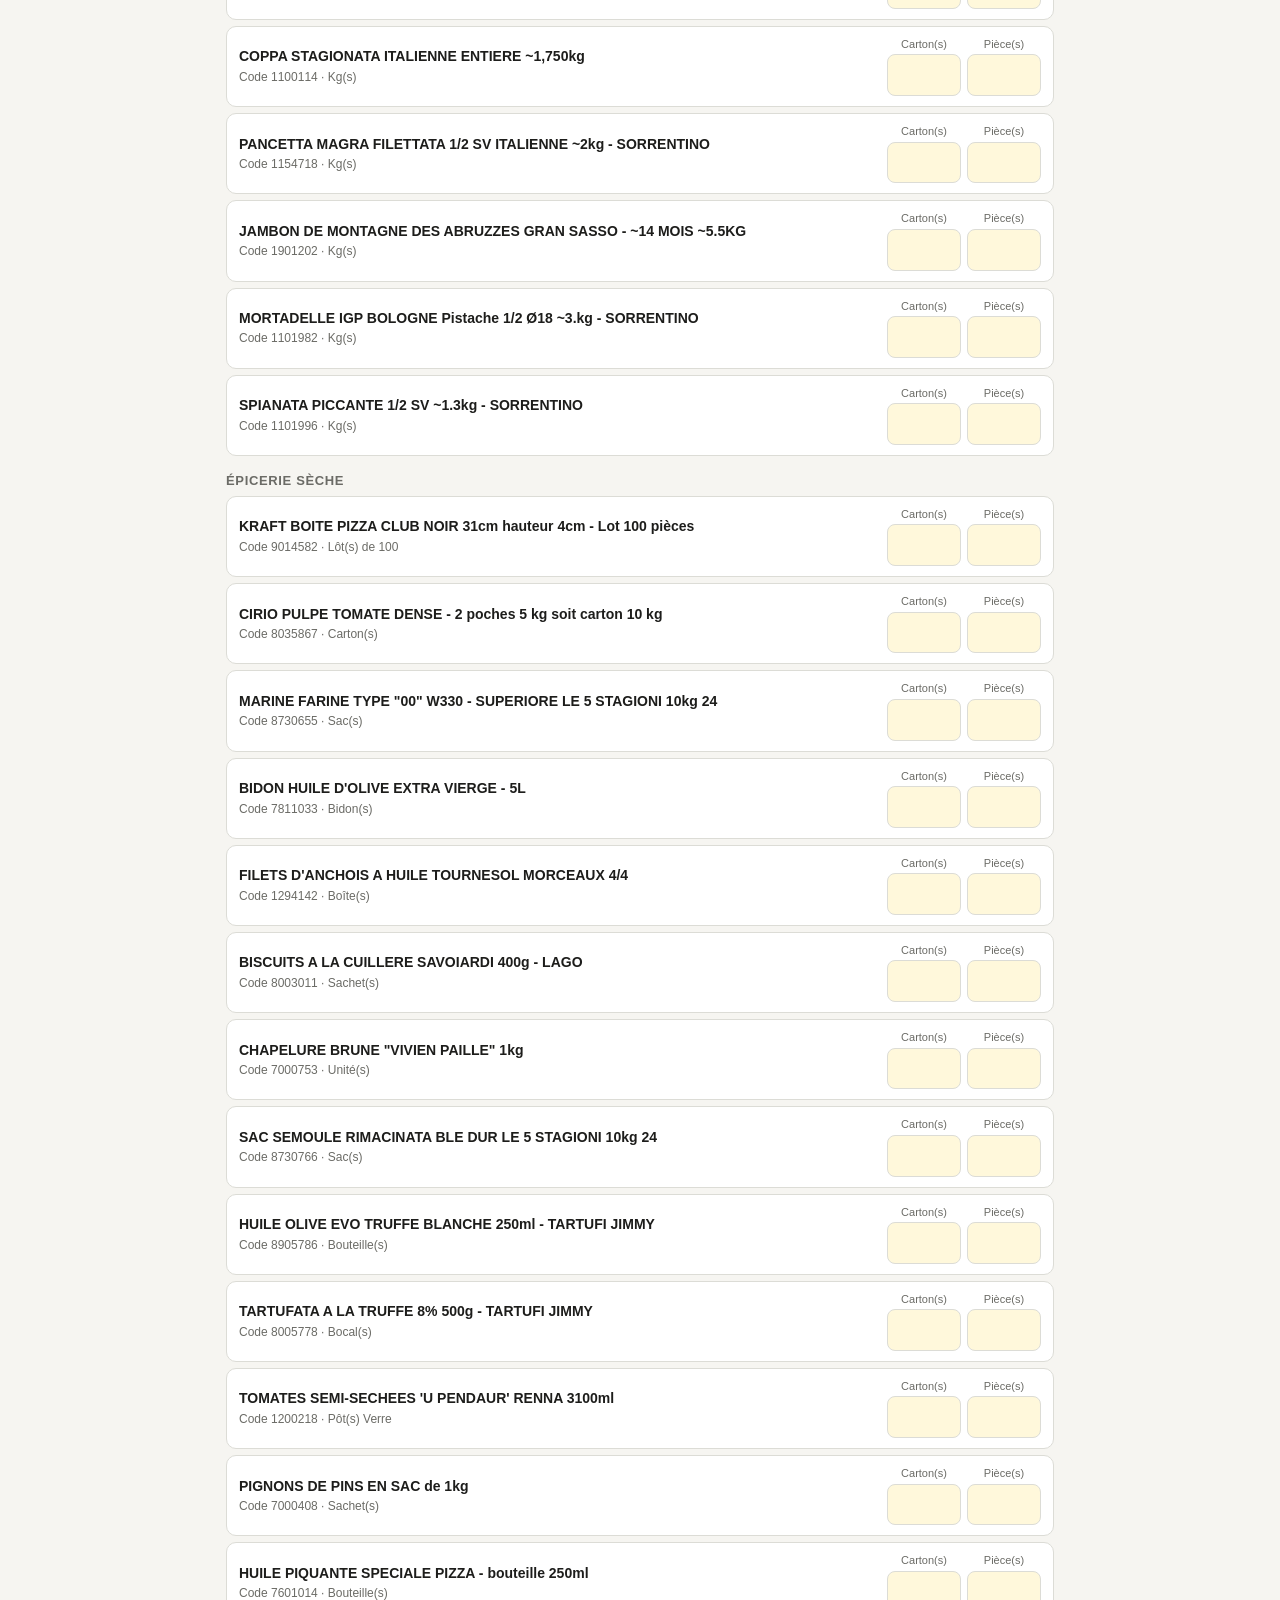
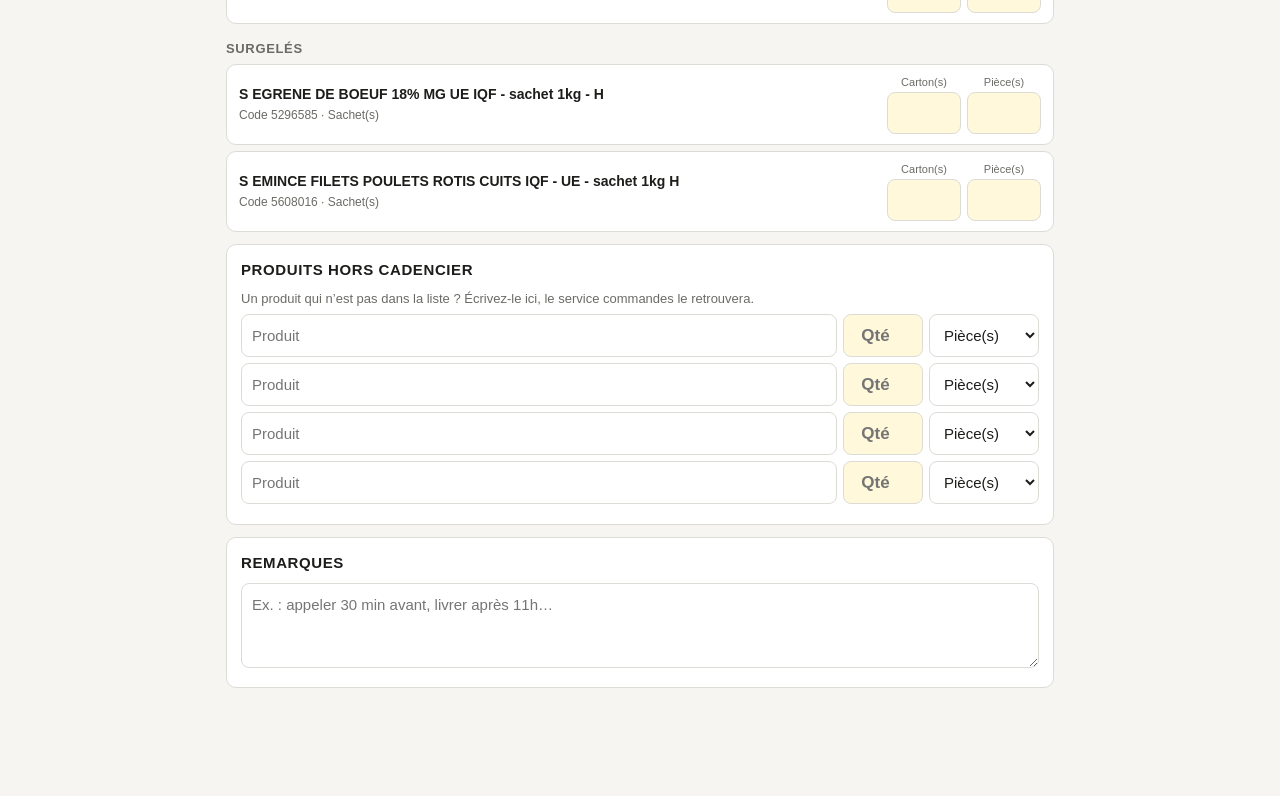
<file: site_commandes/de5eb70f/index.html>
<!doctype html>
<html lang="fr"><head><meta charset="utf-8"><meta name="viewport" content="width=device-width,initial-scale=1">
<meta name="robots" content="noindex,nofollow"><title>Commande – ARS – La Mozzarella</title>
<link rel="stylesheet" href="../assets/style.css"></head>
<body><header class="top"><div class="brand">LA MOZZARELLA – SERVICE COMMANDES</div><div class="sub">Bon de commande – <strong id="client"></strong></div></header>
<main id="app"></main>
<script>window.CLIENT = {"token": "de5eb70f", "short": "ARS", "client": "ARS PIZZA", "commercial": "Jean-Marc Félix", "qtycols": ["Carton(s)", "Pièce(s)"], "sections": [{"name": "FROMAGES & FRAIS", "items": [{"code": "1045876", "designation": "TAGLIO NAPOLI FIOR DI LATTE MOZZARELLA 50% - 2.5kg", "unit": "Barquette(s)"}, {"code": "1100100", "designation": "STRACCIATELLA 400g - Barquette Humide - A", "unit": "Barquette(s)"}, {"code": "1006596", "designation": "MASCARPONE Pôt 500g - IT", "unit": "Pôt(s)"}, {"code": "1009535", "designation": "RACLETTE TRANCHE - 25 grammes - barquette 400g", "unit": "Barquette(s)"}, {"code": "1066685", "designation": "CHEDDAR RAPE GROS BRINS 1kg", "unit": "Sachet(s)"}, {"code": "1000666", "designation": "REGGIANO PARMIGIANO DOP RAPE - sachet 1KG", "unit": "Sachet(s)"}, {"code": "1000041", "designation": "GORGONZOLA \"OR\" FERME 1/8 ~1.5kg", "unit": "Kg(s)"}, {"code": "1850452", "designation": "SAUCE PESTO ALLA GENOVESE FONTANETO 1500g - 60 Jrs/Prod 22/23", "unit": "Seau(x)"}, {"code": "1006538", "designation": "PECORINO ROMANO DOP RAPE sachet 500g - A", "unit": "Sachet(s)"}]}, {"name": "CHARCUTERIE & SAUMON FUMÉ", "items": [{"code": "1114811", "designation": "COTTO DIAMENTE ROSSA 1/2 JAMBON ITALIEN ~4kg - SORRENTINO", "unit": "Kg(s)"}, {"code": "1300851", "designation": "SAUMON FUME FRAIS SEL SEC TRANCHE SANS INTERCAL. 1KG", "unit": "Sachet(s)"}, {"code": "1100996", "designation": "SPIANATA ROMANA ~2kg", "unit": "Kg(s)"}, {"code": "1100114", "designation": "COPPA STAGIONATA ITALIENNE ENTIERE ~1,750kg", "unit": "Kg(s)"}, {"code": "1154718", "designation": "PANCETTA MAGRA FILETTATA 1/2 SV ITALIENNE ~2kg - SORRENTINO", "unit": "Kg(s)"}, {"code": "1901202", "designation": "JAMBON DE MONTAGNE DES ABRUZZES GRAN SASSO - ~14 MOIS ~5.5KG", "unit": "Kg(s)"}, {"code": "1101982", "designation": "MORTADELLE IGP BOLOGNE Pistache 1/2 Ø18 ~3.kg - SORRENTINO", "unit": "Kg(s)"}, {"code": "1101996", "designation": "SPIANATA PICCANTE 1/2 SV ~1.3kg - SORRENTINO", "unit": "Kg(s)"}]}, {"name": "ÉPICERIE SÈCHE", "items": [{"code": "9014582", "designation": "KRAFT BOITE PIZZA CLUB NOIR 31cm hauteur 4cm - Lot 100 pièces", "unit": "Lôt(s) de 100"}, {"code": "8035867", "designation": "CIRIO PULPE TOMATE DENSE - 2 poches 5 kg soit carton 10 kg", "unit": "Carton(s)"}, {"code": "8730655", "designation": "MARINE FARINE TYPE \"00\" W330 - SUPERIORE LE 5 STAGIONI 10kg 24", "unit": "Sac(s)"}, {"code": "7811033", "designation": "BIDON HUILE D'OLIVE EXTRA VIERGE - 5L", "unit": "Bidon(s)"}, {"code": "1294142", "designation": "FILETS D'ANCHOIS A HUILE TOURNESOL MORCEAUX 4/4", "unit": "Boîte(s)"}, {"code": "8003011", "designation": "BISCUITS A LA CUILLERE SAVOIARDI 400g - LAGO", "unit": "Sachet(s)"}, {"code": "7000753", "designation": "CHAPELURE BRUNE \"VIVIEN PAILLE\" 1kg", "unit": "Unité(s)"}, {"code": "8730766", "designation": "SAC SEMOULE RIMACINATA BLE DUR LE 5 STAGIONI 10kg 24", "unit": "Sac(s)"}, {"code": "8905786", "designation": "HUILE OLIVE EVO TRUFFE BLANCHE 250ml - TARTUFI JIMMY", "unit": "Bouteille(s)"}, {"code": "8005778", "designation": "TARTUFATA A LA TRUFFE 8% 500g - TARTUFI JIMMY", "unit": "Bocal(s)"}, {"code": "1200218", "designation": "TOMATES SEMI-SECHEES 'U PENDAUR' RENNA 3100ml", "unit": "Pôt(s) Verre"}, {"code": "7000408", "designation": "PIGNONS DE PINS EN SAC de 1kg", "unit": "Sachet(s)"}, {"code": "7601014", "designation": "HUILE PIQUANTE SPECIALE PIZZA - bouteille 250ml", "unit": "Bouteille(s)"}]}, {"name": "SURGELÉS", "items": [{"code": "5296585", "designation": "S EGRENE DE BOEUF 18% MG UE IQF - sachet 1kg - H", "unit": "Sachet(s)"}, {"code": "5608016", "designation": "S EMINCE FILETS POULETS ROTIS CUITS IQF - UE - sachet 1kg H", "unit": "Sachet(s)"}]}], "livraison": "Mardi et vendredi"};</script>
<script src="../assets/config.js"></script>
<script src="../assets/vendor/jspdf.umd.min.js"></script>
<script src="../assets/vendor/jspdf.plugin.autotable.min.js"></script>
<script src="../assets/app.js"></script>
</body></html>
</file>
<file: site_commandes/assets/style.css>
:root{--ink:#1d1d1b;--muted:#6b6b66;--line:#dcdcd6;--bg:#f6f5f1;--card:#fff;--accent:#1f6f3a;--accent-ink:#fff;--input:#fff8db;--warn:#a33a2a}
*{box-sizing:border-box}
body{margin:0;background:var(--bg);color:var(--ink);font:15px/1.4 Arial,Helvetica,sans-serif;padding-bottom:84px}
.top{background:var(--ink);color:#fff;padding:14px 16px}
.brand{font-weight:700;letter-spacing:.08em;font-size:13px;opacity:.85}
.sub{font-size:18px;margin-top:2px}
main{max-width:860px;margin:0 auto;padding:12px 16px}
.card{background:var(--card);border:1px solid var(--line);border-radius:10px;padding:14px;margin:12px 0}
.card h2{font-size:15px;margin:0 0 10px;text-transform:uppercase;letter-spacing:.04em}
label{display:block;font-size:13px;color:var(--muted);margin:8px 0 4px}
input,textarea,select{font:inherit;width:100%;padding:10px;border:1px solid var(--line);border-radius:8px;background:#fff;color:var(--ink)}
input.q{background:var(--input);text-align:center;font-weight:700;font-size:17px;padding:8px 4px}
.hint{font-size:13px;color:var(--muted);margin:6px 0 0}
.tools{display:flex;gap:8px;flex-wrap:wrap}
.tools input{flex:1 1 220px}
button{font:inherit;border:0;border-radius:8px;padding:11px 14px;cursor:pointer}
.btn{background:var(--accent);color:var(--accent-ink);font-weight:700}
.btn2{background:#e9e8e2;color:var(--ink)}
button:disabled{opacity:.45;cursor:default}
.sec{margin:16px 0 6px;font-size:13px;font-weight:700;text-transform:uppercase;letter-spacing:.05em;color:var(--muted)}
.item{display:grid;grid-template-columns:1fr auto;gap:10px;align-items:center;background:var(--card);border:1px solid var(--line);border-radius:10px;padding:10px 12px;margin:6px 0}
.item.on{border-color:var(--accent);box-shadow:inset 3px 0 0 var(--accent)}
.name{font-weight:700;font-size:14px}
.meta{font-size:12px;color:var(--muted);margin-top:2px}
.qs{display:flex;gap:6px}
.qs div{width:74px;text-align:center}
.qs small{display:block;font-size:11px;color:var(--muted);margin-bottom:2px}
.xrow{display:grid;grid-template-columns:1fr 80px 110px;gap:6px;margin:6px 0}
.bar{position:fixed;left:0;right:0;bottom:0;background:#fff;border-top:1px solid var(--line);padding:10px 16px;display:flex;align-items:center;justify-content:space-between;gap:10px}
.bar span{font-size:14px}
.ov{position:fixed;inset:0;background:rgba(0,0,0,.45);display:none;align-items:flex-end;justify-content:center;z-index:10}
.ov.show{display:flex}
.dlg{background:#fff;width:100%;max-width:640px;max-height:88vh;overflow:auto;border-radius:14px 14px 0 0;padding:16px}
.dlg table{width:100%;border-collapse:collapse;font-size:13px}
.dlg td,.dlg th{border-bottom:1px solid var(--line);padding:6px 4px;text-align:left;vertical-align:top}
.dlg td.n{text-align:center;font-weight:700;white-space:nowrap}
.row{display:flex;gap:8px;margin-top:14px}
.row button{flex:1}
.msg{padding:12px;border-radius:8px;background:#eaf5ee;margin:10px 0}
.msg.err{background:#fbecea;color:var(--warn)}
.hide{display:none!important}
@media (min-width:720px){.ov{align-items:center}.dlg{border-radius:14px}}
</file>
